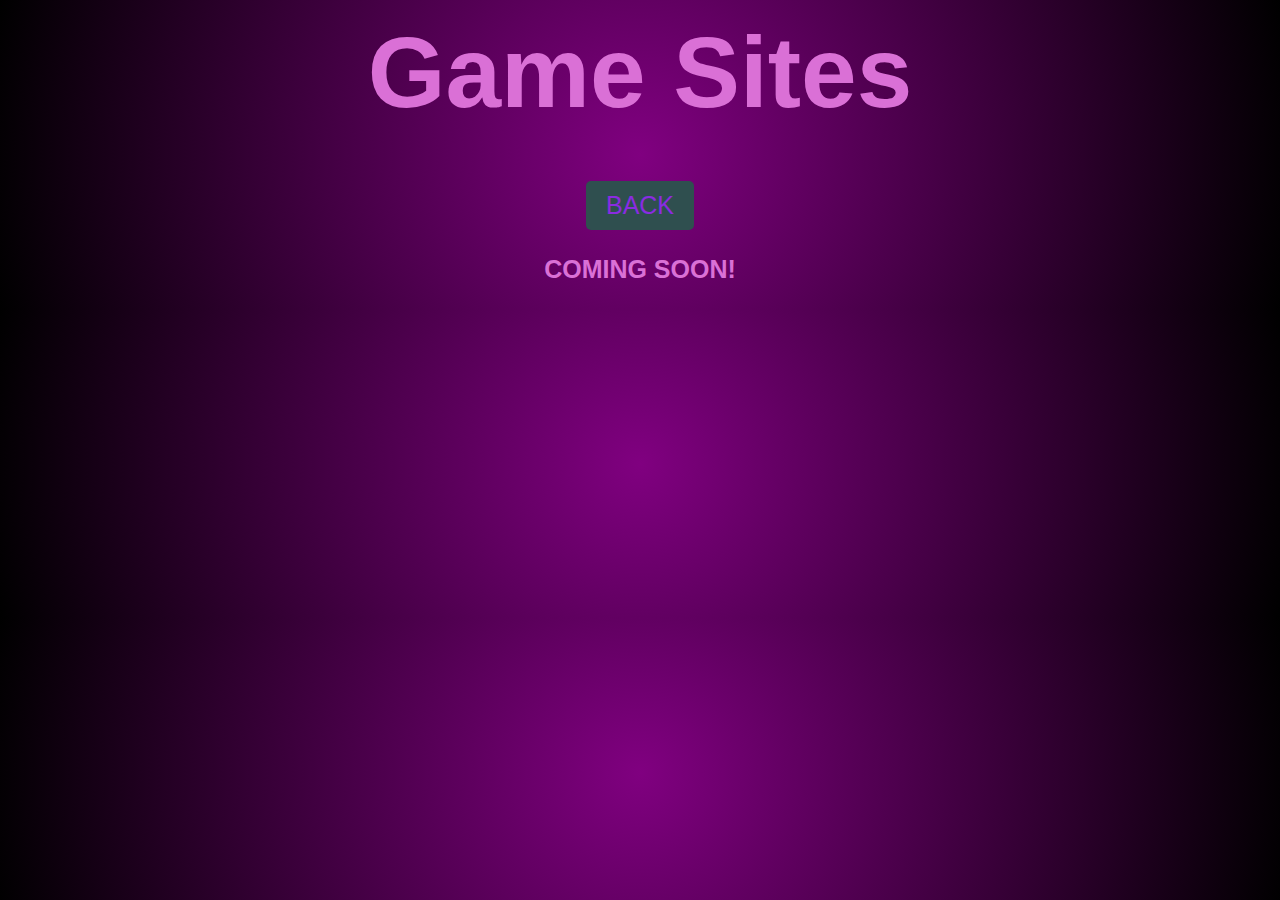
<file: gamewebsites.html>
<!DOCTYPE html>
<html>
    <head>
        <title>Game Websites</title>
        <meta charset="UTF-8">
        <meta name="viewport" content="width=device-width, initial-scale=1.0">
        <link rel="icon" type="image/png" href="ProxyCenter Images/ProxyCenterLogo.png">
        <link rel="stylesheet" href="mjfl.css">
    </head>
    <h1 class="hometitle">Game Sites</h1>
    <br><br>
    <div class="button1">
        <a href="index.html"><button class="button">BACK</button></a>
    </div>
    <p class="bodytext">
        COMING SOON!
    </p>
</html>
</file>
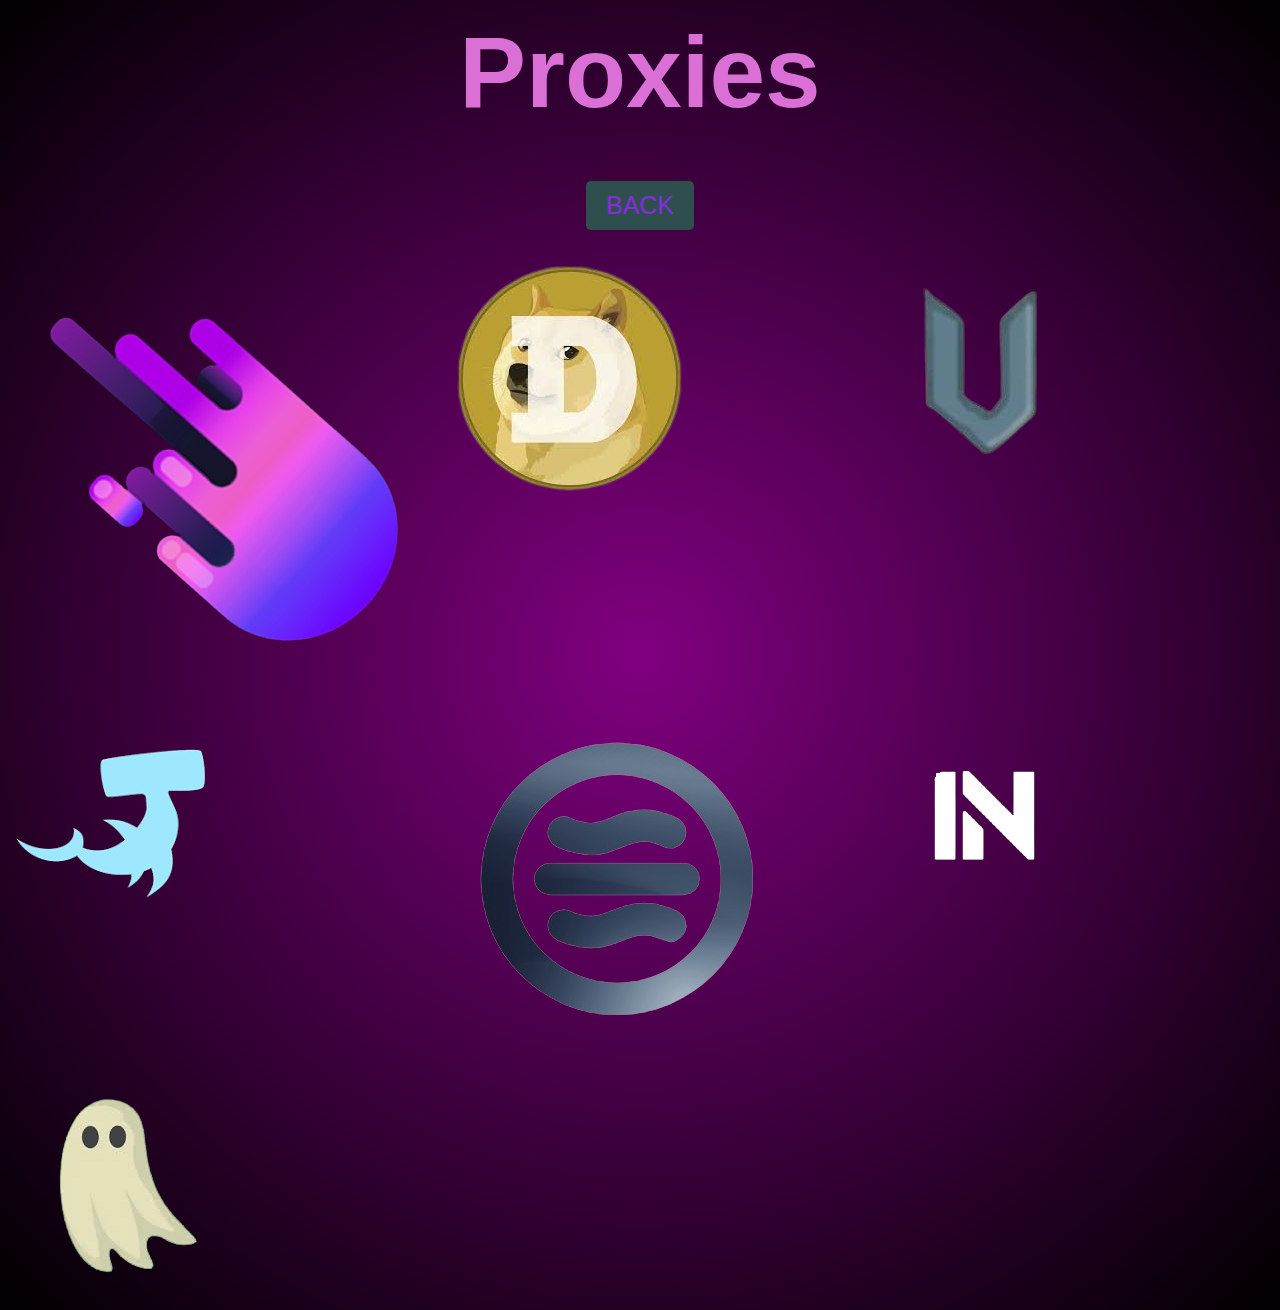
<file: proxies.html>
<!DOCTYPE html>
<html>
    <head>
        <title>Proxies</title>
        <meta charset="UTF-8">
        <meta name="viewport" content="width=device-width, initial-scale=1.0">
        <link rel="stylesheet" href="mjfl.css">
    </head>
    <body>
        <h1 class="hometitle">Proxies</h1>
        <br><br>
        <div class="button1">
            <a href="index.html"><button class="button">BACK</button></a>
        </div>
        <br><br>
        <div class="grid-container">
            <div class="grid">
                <a href="https://coca.icmatch.com"><img src="ProxyCenter Images/SpaceLogo.png" alt="Space Proxy Logo" class="grid-item"></a>
                <a href="https://ela.kak.si"><img src="ProxyCenter Images/DogeLogo.png" alt="Doge Proxy Logo" class="grid-item"></a>
                <a href="https://mind.add.joaopedroreis.com"><img src="ProxyCenter Images/UtopiaLogo.png" alt="Utopia Proxy Logo" class="grid-item"></a>
                <a href="https://schoology.hotunix.com"><img src="ProxyCenter Images/RammerheadLogo.png" alt="Rammerhead Proxy Logo" class="grid-item"></a>
                <a href="https://g3wedf.cerrajeriasanmiguel.com"><img src="ProxyCenter Images/ArsenicLogo.png" alt="Arsenic Proxy Logo" class="grid-item"></a>
                <a href="https://church.macgregoremc.com"><img src="ProxyCenter Images/InterstellarLogo.png" alt="Interstellar Proxy Logo" class="grid-item"></a>
                <a href="https://dangersoftoday.fontovacorredora.cl/w/"><img src="ProxyCenter Images/GhostLogo.png" alt="Ghost Proxy Logo" class="grid-item"></a>
            </div>    
        </div>
    </body>
</html>
</file>
<file: mjfl.css>
.hometitle {
    font-family:Impact, Haettenschweiler, 'Arial Narrow Bold', sans-serif;
    font-size:100px;
    text-align:center;
    margin:15px;
    color:orchid;
}
.bodytext {
    font-family:'Lucida Sans', 'Lucida Sans Regular', 'Lucida Grande', 'Lucida Sans Unicode', Geneva, Verdana, sans-serif;
    font-size:25px;
    text-align:center;
    font-weight:bolder;
    color:orchid;
}
body {
    background:radial-gradient(circle, purple, black);
}
.button {
    padding:10px 20px;
    font-size: 25px;
    color:blueviolet;
    background-color:darkslategray;
    border:none;
    border-radius:5px;
    cursor:pointer;
}
.button:hover {
    background-color:gray;
}
.button1 {
    text-align:center;
}
.grid-container {
    display:flex;
    justify-content: center;
    align-items: center;
    flex-wrap:wrap;
    gap:10px;
}
.grid {
    display:grid;
    grid-template-columns:repeat(3, 1fr);
    grid-gap:30px;
}
.grid-item img {
    width:100%;
    height:200px;
    object-fit:cover;
    display:block;
}
@media (max-width: 768px) {
    .grid-item {
        flex: 1 1 calc(50% - 10px);
    }
}
@media (max-width: 480px) {
    .grid-item {
        flex: 1 1 100%;
    }
}
</file>
